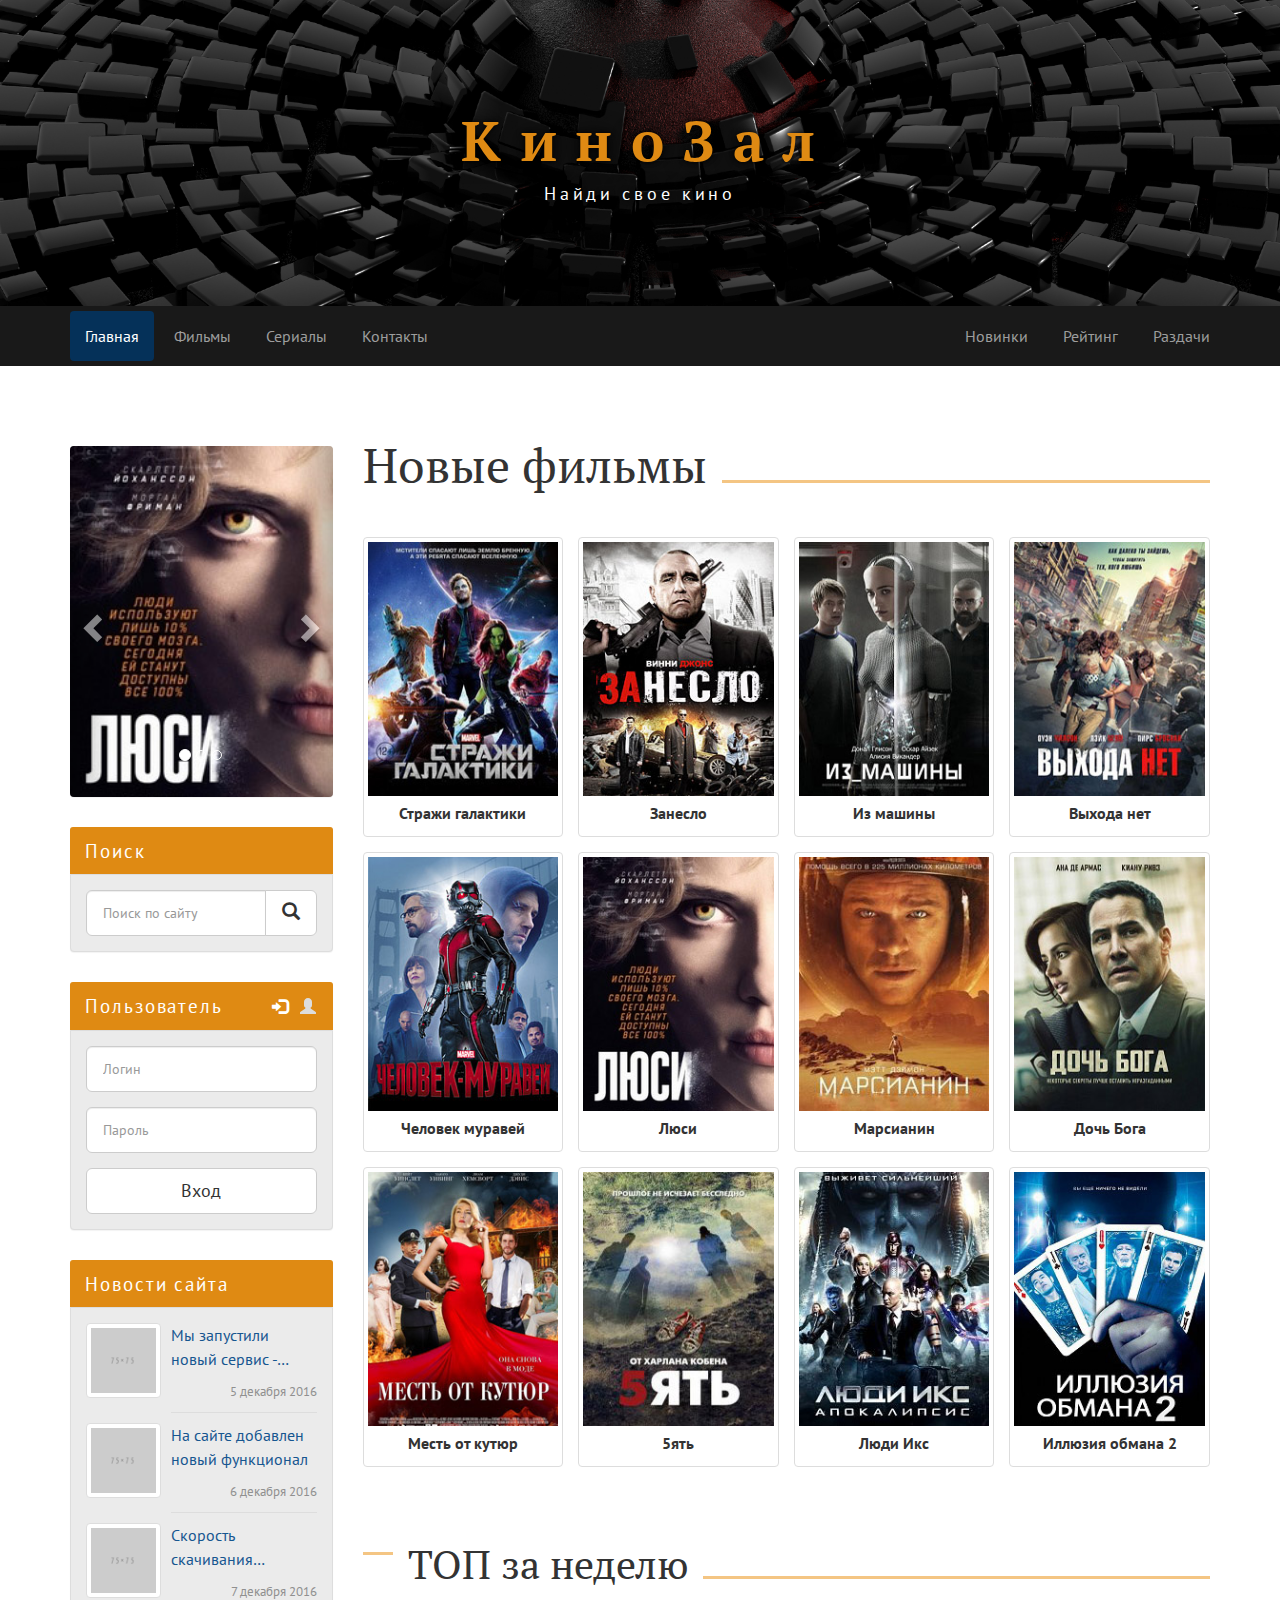
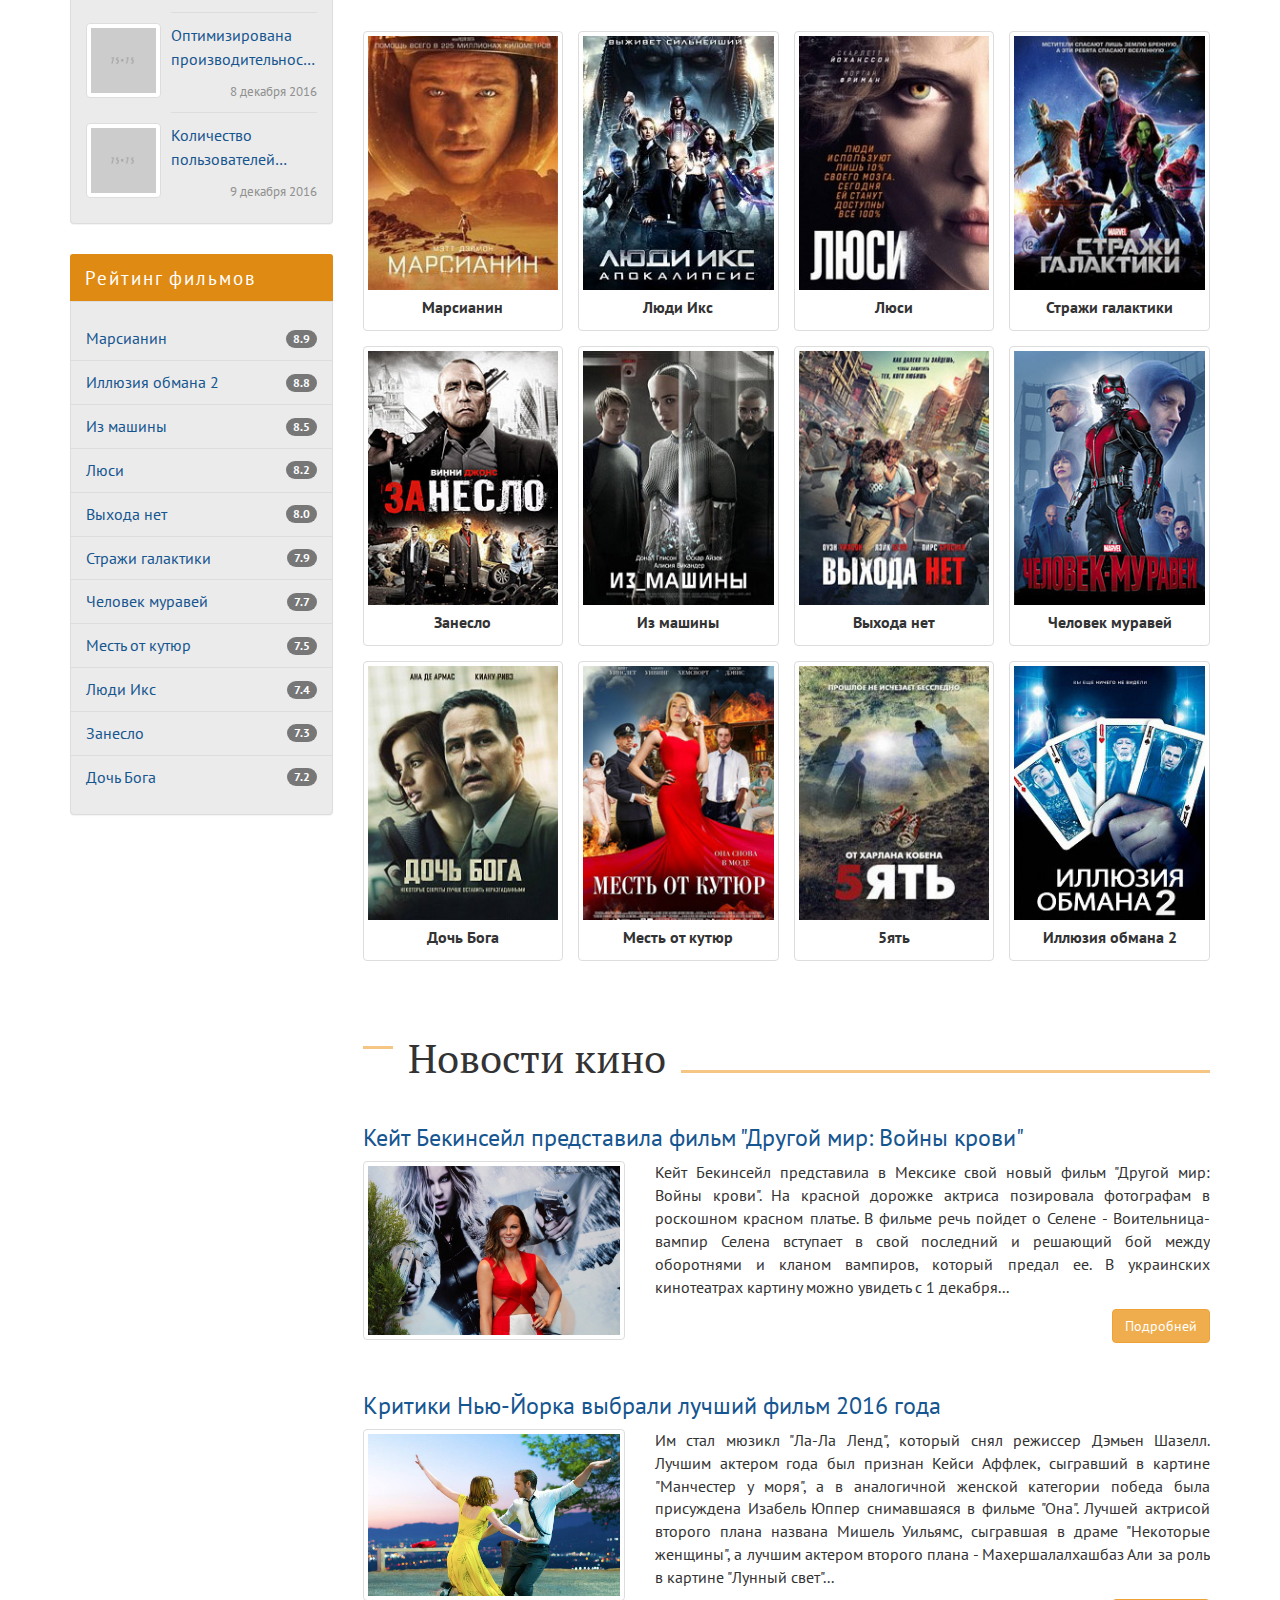
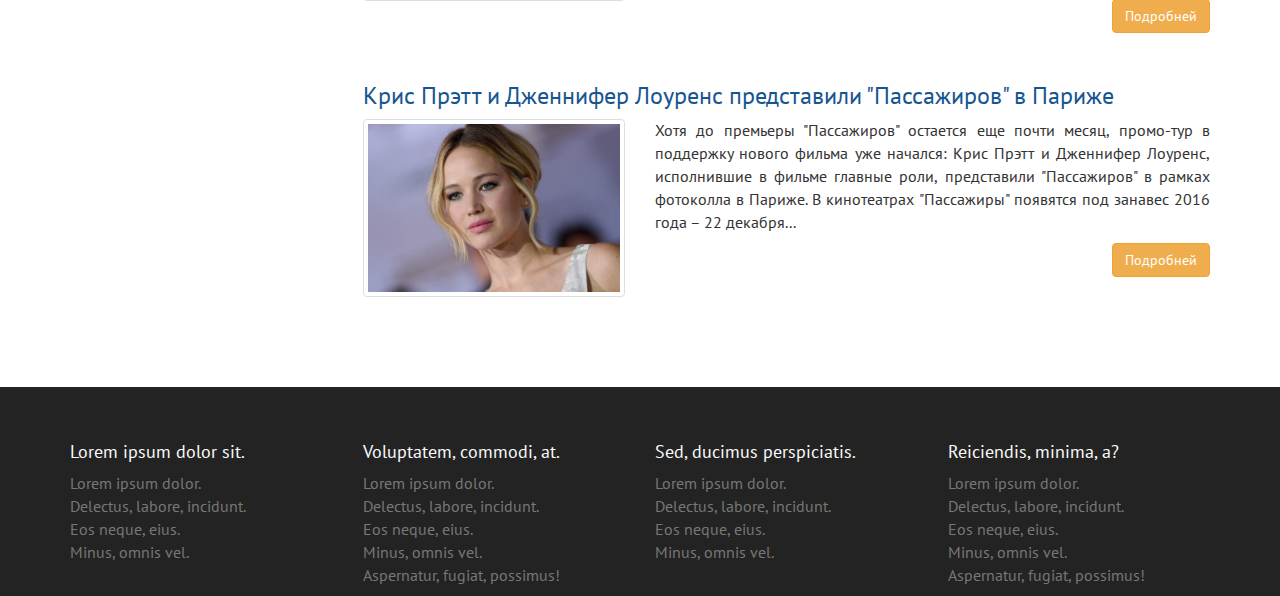
<file: index.html>
<!DOCTYPE html>

<html lang="ru">

<head>
  <meta charset="UTF-8">
  <meta name="viewport"
        content="width=device-width, initial-scale=1.0, minimum-scale=1.0">
  <meta http-equiv="X-UA-Compatible" content="ie=edge">
  <title>КиноЗал</title>
  <link href="libs/bootstrap/dist/css/bootstrap.min.css" rel="stylesheet">
  <link href="https://fonts.googleapis.com/css2?family=PT+Sans:wght@400;700&family=PT+Serif:wght@400;700&display=swap" rel="stylesheet">
  <link href="assets/css/style.css" rel="stylesheet">
  <link rel="icon" href="assets/img/favicon.png" type="image/x-icon">
  <!--[if lt IE 9]>
  <script src="https://oss.maxcdn.com/html5shiv/3.7.3/html5shiv.min.js"></script>
  <script src="https://oss.maxcdn.com/respond/1.4.2/respond.min.js"></script>
  <![endif]-->
</head>

<body>

  <header class="header container-fluid">
    <div class="header-logo row">
      <div class="container">
        <strong class="header-logo__title">КиноЗал</strong>
        <span class="header-logo__description">Найди свое кино</span>
      </div>
    </div>

    <div class="header-menu row">
      <nav class="navbar navbar-inverse navbar-static-top">
        <div class="container">
          <div class="navbar-header">
            <button type="button" class="navbar-toggle collapsed" data-toggle="collapse" data-target="#navbar-top"
              aria-expanded="false">
              <span class="icon-bar"></span>
              <span class="icon-bar"></span>
              <span class="icon-bar"></span>
            </button>
          </div>

          <div class="collapse navbar-collapse" id="navbar-top">
            <ul class="nav navbar-nav navbar-left">
              <li class="active"><a href="index.html">Главная</a></li>
              <li><a href="page.html">Фильмы</a></li>
              <li><a href="#">Сериалы</a></li>
              <li><a href="#">Контакты</a></li>
            </ul>

            <ul class="nav navbar-nav navbar-right">
              <li><a href="#">Новинки</a></li>
              <li><a href="#">Рейтинг</a></li>
              <li><a href="#">Раздачи</a></li>
            </ul>
          </div>
        </div>
      </nav>
    </div>
  </header>

  <div class="container">
    <div class="row">

      <main class="main col-lg-9 col-lg-push-3 col-md-8 col-md-push-4">

        <section class="site-search panel panel-info hidden-lg hidden-md">
          <div class="panel-heading">Поиск</div>
          <div class="panel-body">
            <form action="search">
              <div class="input-group input-group-lg">
                <input type="search" class="form-control" placeholder="Поиск по сайту">
                <span class="input-group-btn">
                  <button class="btn btn-default" type="submit">
                    <span class="glyphicon glyphicon-search" aria-hidden="true"></span>
                  </button>
                </span>
              </div>
            </form>
          </div>
        </section>

        <section class="user-login panel panel-info hidden-lg hidden-md">
          <div class="panel-heading">Пользователь</div>
          <div class="panel-body">
            <ul class="user-login__tabs nav nav-tabs" role="tablist">
              <li role="presentation" class="active">
                <a href="#user-login-main" aria-controls="user-login-main" role="tab" data-toggle="tab">
                  <span class="glyphicon glyphicon-log-in" title="Вход"></span>
                </a>
              </li>
              <li role="presentation">
                <a href="#user-registration-main" aria-controls="user-registration-main" role="tab" data-toggle="tab">
                  <span class="glyphicon glyphicon-user" title="Регистрация"></span>
                </a>
              </li>
            </ul>
            <div class="user-login__content tab-content">
              <div role="tabpanel" class="tab-pane fade in active" id="user-login-main">
                <form action="login">
                  <div class="form-group">
                    <input class="form-control input-lg" type="text" placeholder="Логин">
                  </div>
                  <div class="form-group">
                    <input class="form-control input-lg" type="password" placeholder="Пароль">
                  </div>
                  <button class="btn btn-lg btn-default btn-block" type="submit">Вход</button>
                </form>
              </div>
              <div role="tabpanel" class="tab-pane fade" id="user-registration-main">
                <form action="login">
                  <div class="form-group">
                    <input class="form-control input-lg" type="text" placeholder="Логин">
                  </div>
                  <div class="form-group">
                    <input class="form-control input-lg" type="password" placeholder="Пароль">
                  </div>
                  <div class="form-group">
                    <input class="form-control input-lg" type="email" placeholder="Email">
                  </div>
                  <button class="btn btn-lg btn-default btn-block" type="submit">Регистрация</button>
                </form>
              </div>
            </div>
          </div>
        </section>

        <section class="new-films">
          <h1 class="new-films-title">Новые фильмы</h1>
          <div class="new-films-row row">
            <article class="new-films-item col-lg-3 col-sm-4 col-xs-6">
              <div class="new-films-item__thumbnail thumbnail">
                <a href="#">
                  <img src="assets/img/films/1266931.jpg" alt="Стражи галактики" class="new-films-item__image">
                  <div class="new-films-item__caption caption">
                    <h3 class="new-films-item__title">Стражи галактики</h3>
                  </div>
                </a>
              </div>
            </article>
            <article class="new-films-item col-lg-3 col-sm-4 col-xs-6">
              <div class="new-films-item__thumbnail thumbnail">
                <a href="#">
                  <img src="assets/img/films/1289488.jpg" alt="Занесло" class="new-films-item__image">
                  <div class="new-films-item__caption caption">
                    <h3 class="new-films-item__title">Занесло</h3>
                  </div>
                </a>
              </div>
            </article>
            <article class="new-films-item col-lg-3 col-sm-4 col-xs-6">
              <div class="new-films-item__thumbnail thumbnail">
                <a href="#">
                  <img src="assets/img/films/1341151.jpg" alt="Из машины" class="new-films-item__image">
                  <div class="new-films-item__caption caption">
                    <h3 class="new-films-item__title">Из машины</h3>
                  </div>
                </a>
              </div>
            </article>
            <article class="new-films-item col-lg-3 col-sm-4 col-xs-6">
              <div class="new-films-item__thumbnail thumbnail">
                <a href="#">
                  <img src="assets/img/films/1381061.jpg" alt="Выхода нет" class="new-films-item__image">
                  <div class="new-films-item__caption caption">
                    <h3 class="new-films-item__title">Выхода нет</h3>
                  </div>
                </a>
              </div>
            </article>
            <article class="new-films-item col-lg-3 col-sm-4 col-xs-6">
              <div class="new-films-item__thumbnail thumbnail">
                <a href="#">
                  <img src="assets/img/films/1393263.jpg" alt="Человек муравей" class="new-films-item__image">
                  <div class="new-films-item__caption caption">
                    <h3 class="new-films-item__title">Человек муравей</h3>
                  </div>
                </a>
              </div>
            </article>
            <article class="new-films-item col-lg-3 col-sm-4 col-xs-6">
              <div class="new-films-item__thumbnail thumbnail">
                <a href="#">
                  <img src="assets/img/films/1263242.jpg" alt="Люси" class="new-films-item__image">
                  <div class="new-films-item__caption caption">
                    <h3 class="new-films-item__title">Люси</h3>
                  </div>
                </a>
              </div>
            </article>
            <article class="new-films-item col-lg-3 col-sm-4 col-xs-6">
              <div class="new-films-item__thumbnail thumbnail">
                <a href="#">
                  <img src="assets/img/films/1401663.jpg" alt="Марсианин" class="new-films-item__image">
                  <div class="new-films-item__caption caption">
                    <h3 class="new-films-item__title">Марсианин</h3>
                  </div>
                </a>
              </div>
            </article>
            <article class="new-films-item col-lg-3 col-sm-4 col-xs-6">
              <div class="new-films-item__thumbnail thumbnail">
                <a href="#">
                  <img src="assets/img/films/1415999.jpg" alt="Дочь Бога" class="new-films-item__image">
                  <div class="new-films-item__caption caption">
                    <h3 class="new-films-item__title">Дочь Бога</h3>
                  </div>
                </a>
              </div>
            </article>
            <article class="new-films-item col-lg-3 col-sm-4 col-xs-6">
              <div class="new-films-item__thumbnail thumbnail">
                <a href="#">
                  <img src="assets/img/films/1423264.jpg" alt="Месть от кутюр" class="new-films-item__image">
                  <div class="new-films-item__caption caption">
                    <h3 class="new-films-item__title">Месть от кутюр</h3>
                  </div>
                </a>
              </div>
            </article>
            <article class="new-films-item col-lg-3 col-sm-4 col-xs-6">
              <div class="new-films-item__thumbnail thumbnail">
                <a href="#">
                  <img src="assets/img/films/1441076.jpg" alt="5ять" class="new-films-item__image">
                  <div class="new-films-item__caption caption">
                    <h3 class="new-films-item__title">5ять</h3>
                  </div>
                </a>
              </div>
            </article>
            <article class="new-films-item col-lg-3 col-sm-4 col-xs-6">
              <div class="new-films-item__thumbnail thumbnail">
                <a href="#">
                  <img src="assets/img/films/1453229.jpg" alt="Люди Икс" class="new-films-item__image">
                  <div class="new-films-item__caption caption">
                    <h3 class="new-films-item__title">Люди Икс</h3>
                  </div>
                </a>
              </div>
            </article>
            <article class="new-films-item col-lg-3 col-sm-4 col-xs-6">
              <div class="new-films-item__thumbnail thumbnail">
                <a href="#">
                  <img src="assets/img/films/1455536.jpg" alt="Иллюзия обмана 2" class="new-films-item__image">
                  <div class="new-films-item__caption caption">
                    <h3 class="new-films-item__title">Иллюзия обмана 2</h3>
                  </div>
                </a>
              </div>
            </article>
          </div>
        </section>

        <section class="top-week">
          <h2>ТОП за неделю</h2>
          <div class="top-week-row row">
            <article class="top-week-item col-lg-3 col-sm-4 col-xs-6">
              <div class="top-week-item__thumbnail thumbnail">
                <a href="#">
                  <img src="assets/img/films/1401663.jpg" alt="Марсианин" class="top-week-item__image">
                  <div class="top-week-item__caption caption">
                    <h3 class="top-week-item__title">Марсианин</h3>
                  </div>
                </a>
              </div>
            </article>
            <article class="top-week-item col-lg-3 col-sm-4 col-xs-6">
              <div class="top-week-item__thumbnail thumbnail">
                <a href="#">
                  <img src="assets/img/films/1453229.jpg" alt="Люди Икс" class="top-week-item__image">
                  <div class="top-week-item__caption caption">
                    <h3 class="top-week-item__title">Люди Икс</h3>
                  </div>
                </a>
              </div>
            </article>
            <article class="top-week-item col-lg-3 col-sm-4 col-xs-6">
              <div class="top-week-item__thumbnail thumbnail">
                <a href="#">
                  <img src="assets/img/films/1263242.jpg" alt="Люси" class="top-week-item__image">
                  <div class="top-week-item__caption caption">
                    <h3 class="top-week-item__title">Люси</h3>
                  </div>
                </a>
              </div>
            </article>
            <article class="top-week-item col-lg-3 col-sm-4 col-xs-6">
              <div class="top-week-item__thumbnail thumbnail">
                <a href="#">
                  <img src="assets/img/films/1266931.jpg" alt="Стражи галактики" class="top-week-item__image">
                  <div class="top-week-item__caption caption">
                    <h3 class="top-week-item__title">Стражи галактики</h3>
                  </div>
                </a>
              </div>
            </article>
            <article class="top-week-item col-lg-3 col-sm-4 col-xs-6">
              <div class="top-week-item__thumbnail thumbnail">
                <a href="#">
                  <img src="assets/img/films/1289488.jpg" alt="Занесло" class="top-week-item__image">
                  <div class="top-week-item__caption caption">
                    <h3 class="top-week-item__title">Занесло</h3>
                  </div>
                </a>
              </div>
            </article>
            <article class="top-week-item col-lg-3 col-sm-4 col-xs-6">
              <div class="top-week-item__thumbnail thumbnail">
                <a href="#">
                  <img src="assets/img/films/1341151.jpg" alt="Из машины" class="top-week-item__image">
                  <div class="top-week-item__caption caption">
                    <h3 class="top-week-item__title">Из машины</h3>
                  </div>
                </a>
              </div>
            </article>
            <article class="top-week-item col-lg-3 col-sm-4 col-xs-6">
              <div class="top-week-item__thumbnail thumbnail">
                <a href="#">
                  <img src="assets/img/films/1381061.jpg" alt="Выхода нет" class="top-week-item__image">
                  <div class="top-week-item__caption caption">
                    <h3 class="top-week-item__title">Выхода нет</h3>
                  </div>
                </a>
              </div>
            </article>
            <article class="top-week-item col-lg-3 col-sm-4 col-xs-6">
              <div class="top-week-item__thumbnail thumbnail">
                <a href="#">
                  <img src="assets/img/films/1393263.jpg" alt="Человек муравей" class="top-week-item__image">
                  <div class="top-week-item__caption caption">
                    <h3 class="top-week-item__title">Человек муравей</h3>
                  </div>
                </a>
              </div>
            </article>
            <article class="top-week-item col-lg-3 col-sm-4 col-xs-6">
              <div class="top-week-item__thumbnail thumbnail">
                <a href="#">
                  <img src="assets/img/films/1415999.jpg" alt="Дочь Бога" class="top-week-item__image">
                  <div class="top-week-item__caption caption">
                    <h3 class="top-week-item__title">Дочь Бога</h3>
                  </div>
                </a>
              </div>
            </article>
            <article class="top-week-item col-lg-3 col-sm-4 col-xs-6">
              <div class="top-week-item__thumbnail thumbnail">
                <a href="#">
                  <img src="assets/img/films/1423264.jpg" alt="Месть от кутюр" class="top-week-item__image">
                  <div class="top-week-item__caption caption">
                    <h3 class="top-week-item__title">Месть от кутюр</h3>
                  </div>
                </a>
              </div>
            </article>
            <article class="top-week-item col-lg-3 col-sm-4 col-xs-6">
              <div class="top-week-item__thumbnail thumbnail">
                <a href="#">
                  <img src="assets/img/films/1441076.jpg" alt="5ять" class="top-week-item__image">
                  <div class="top-week-item__caption caption">
                    <h3 class="top-week-item__title">5ять</h3>
                  </div>
                </a>
              </div>
            </article>
            <article class="top-week-item col-lg-3 col-sm-4 col-xs-6">
              <div class="top-week-item__thumbnail thumbnail">
                <a href="#">
                  <img src="assets/img/films/1455536.jpg" alt="Иллюзия обмана 2" class="top-week-item__image">
                  <div class="top-week-item__caption caption">
                    <h3 class="top-week-item__title">Иллюзия обмана 2</h3>
                  </div>
                </a>
              </div>
            </article>
          </div>
        </section>

        <section class="film-news">
          <h2>Новости кино</h2>
          <article class="film-news-item">
            <h3><a href="#">Кейт Бекинсейл представила фильм "Другой мир: Войны крови"</a></h3>
            <div class="row">
              <div class="col-sm-4">
                <div class="film-news-item__thumbnail thumbnail">
                  <img class="film-news-item__image" src="assets/img/news/news-1.jpg" alt="image">
                </div>
              </div>
              <div class="col-sm-8">
                <p class="film-news-item__text">Кейт Бекинсейл представила в Мексике свой новый фильм "Другой мир: Войны
                  крови". На красной дорожке актриса позировала фотографам в роскошном красном платье. В фильме речь
                  пойдет о Селене - Воительница-вампир Селена вступает в свой последний и решающий бой между оборотнями
                  и кланом вампиров, который предал ее. В украинских кинотеатрах картину можно увидеть с 1 декабря...
                </p>
                <a href="#" class="film-news-item__button btn btn-warning">Подробней</a>
              </div>
            </div>
          </article>
          <article class="film-news-item">
            <h3><a href="#">Критики Нью-Йорка выбрали лучший фильм 2016 года</a></h3>
            <div class="row">
              <div class="col-sm-4">
                <div class="film-news-item__thumbnail thumbnail">
                  <img class="film-news-item__image" src="assets/img/news/news-2.jpg" alt="image">
                </div>
              </div>
              <div class="col-sm-8">
                <p class="film-news-item__text">Им стал мюзикл "Ла-Ла Ленд", который снял режиссер Дэмьен Шазелл. Лучшим
                  актером года был признан Кейси Аффлек, сыгравший в картине "Манчестер у моря", а в аналогичной женской
                  категории победа была присуждена Изабель Юппер снимавшаяся в фильме "Она". Лучшей актрисой второго
                  плана названа Мишель Уильямс, сыгравшая в драме "Некоторые женщины", а лучшим актером второго плана -
                  Махершалалхашбаз Али за роль в картине "Лунный свет"...</p>
                <a href="#" class="film-news-item__button btn btn-warning">Подробней</a>
              </div>
            </div>
          </article>
          <article class="film-news-item">
            <h3><a href="#">Крис Прэтт и Дженнифер Лоуренс представили "Пассажиров" в Париже</a></h3>
            <div class="row">
              <div class="col-sm-4">
                <div class="film-news-item__thumbnail thumbnail">
                  <img class="film-news-item__image" src="assets/img/news/news-3.jpg" alt="image">
                </div>
              </div>
              <div class="col-sm-8">
                <p class="film-news-item__text">Хотя до премьеры "Пассажиров" остается еще почти месяц, промо-тур в
                  поддержку нового фильма уже начался: Крис Прэтт и Дженнифер Лоуренс, исполнившие в фильме главные
                  роли, представили "Пассажиров" в рамках фотоколла в Париже. В кинотеатрах "Пассажиры" появятся под
                  занавес 2016 года – 22 декабря...</p>
                <a href="#" class="film-news-item__button btn btn-warning">Подробней</a>
              </div>
            </div>
          </article>
        </section>

      </main>

      <aside class="left-sidebar col-lg-3 col-lg-pull-9 col-md-4 col-md-pull-8">

        <div class="vertical-slider panel panel-info hidden-sm hidden-xs">
          <div id="vertical-carousel" class="carousel slide" data-ride="carousel">
            <ol class="carousel-indicators">
              <li data-target="#vertical-carousel" data-slide-to="0" class="active"></li>
              <li data-target="#vertical-carousel" data-slide-to="1"></li>
              <li data-target="#vertical-carousel" data-slide-to="2"></li>
            </ol>

            <div class="carousel-inner" role="listbox">
              <div class="item active">
                <img src="assets/img/films/1263242.jpg" alt="img">
              </div>
              <div class="item">
                <img src="assets/img/films/1289488.jpg" alt="img">
              </div>
              <div class="item">
                <img src="assets/img/films/1401663.jpg" alt="img">
              </div>
            </div>

            <a class="left carousel-control" href="#vertical-carousel" role="button" data-slide="prev">
              <span class="glyphicon glyphicon-chevron-left" aria-hidden="true"></span>
              <span class="sr-only">Previous</span>
            </a>
            <a class="right carousel-control" href="#vertical-carousel" role="button" data-slide="next">
              <span class="glyphicon glyphicon-chevron-right" aria-hidden="true"></span>
              <span class="sr-only">Next</span>
            </a>
          </div>
        </div>

        <div class="site-search panel panel-info hidden-sm hidden-xs">
          <div class="panel-heading">Поиск</div>
          <div class="panel-body">
            <form action="search">
              <div class="input-group input-group-lg">
                <input type="search" class="form-control" placeholder="Поиск по сайту">
                <span class="input-group-btn">
                  <button class="btn btn-default" type="submit">
                    <span class="glyphicon glyphicon-search" aria-hidden="true"></span>
                  </button>
                </span>
              </div>
            </form>
          </div>
        </div>

        <div class="user-login panel panel-info hidden-sm hidden-xs">
          <div class="panel-heading">Пользователь</div>
          <div class="panel-body">
            <ul class="user-login__tabs nav nav-tabs" role="tablist">
              <li role="presentation" class="active">
                <a href="#user-login-sidebar" aria-controls="user-login-sidebar" role="tab" data-toggle="tab">
                  <span class="glyphicon glyphicon-log-in" title="Вход"></span>
                </a>
              </li>
              <li role="presentation">
                <a href="#user-registration-sidebar" aria-controls="user-registration-sidebar" role="tab" data-toggle="tab">
                  <span class="glyphicon glyphicon-user" title="Регистрация"></span>
                </a>
              </li>
            </ul>
            <div class="user-login__content tab-content">
              <div role="tabpanel" class="tab-pane fade in active" id="user-login-sidebar">
                <form action="login">
                  <div class="form-group">
                    <input class="form-control input-lg" type="text" placeholder="Логин">
                  </div>
                  <div class="form-group">
                    <input class="form-control input-lg" type="password" placeholder="Пароль">
                  </div>
                  <button class="btn btn-lg btn-default btn-block" type="submit">Вход</button>
                </form>
              </div>
              <div role="tabpanel" class="tab-pane fade" id="user-registration-sidebar">
                <form action="registration">
                  <div class="form-group">
                    <input class="form-control input-lg" type="text" placeholder="Логин">
                  </div>
                  <div class="form-group">
                    <input class="form-control input-lg" type="password" placeholder="Пароль">
                  </div>
                  <div class="form-group">
                    <input class="form-control input-lg" type="email" placeholder="Email">
                  </div>
                  <button class="btn btn-lg btn-default btn-block" type="submit">Регистрация</button>
                </form>
              </div>
            </div>
          </div>
        </div>

        <div class="site-news panel panel-info">
          <div class="panel-heading">Новости сайта</div>
          <div class="panel-body">
            <div class="site-news-item">
              <div class="site-news-item__image thumbnail"><img src="assets/img/75x75.png" alt=""></div>
              <div class="site-news-item__title"><a href="#">Мы запустили новый сервис - КиноМонстр</a></div>
              <div class="site-news-item__date">5 декабря 2016</div>
            </div>
            <div class="site-news-item">
              <div class="site-news-item__image thumbnail"><img src="assets/img/75x75.png" alt=""></div>
              <div class="site-news-item__title"><a href="#">На сайте добавлен новый функционал</a></div>
              <div class="site-news-item__date">6 декабря 2016</div>
            </div>
            <div class="site-news-item">
              <div class="site-news-item__image thumbnail"><img src="assets/img/75x75.png" alt=""></div>
              <div class="site-news-item__title"><a href="#">Скорость скачивания фильмов увеличена</a></div>
              <div class="site-news-item__date">7 декабря 2016</div>
            </div>
            <div class="site-news-item">
              <div class="site-news-item__image thumbnail"><img src="assets/img/75x75.png" alt=""></div>
              <div class="site-news-item__title"><a href="#">Оптимизирована производительность сервера</a></div>
              <div class="site-news-item__date">8 декабря 2016</div>
            </div>
            <div class="site-news-item">
              <div class="site-news-item__image thumbnail"><img src="assets/img/75x75.png" alt=""></div>
              <div class="site-news-item__title"><a href="#">Количество пользователей перевалила за 10 000</a></div>
              <div class="site-news-item__date">9 декабря 2016</div>
            </div>
          </div>
        </div>

        <div class="top-films panel panel-info">
          <div class="panel-heading">Рейтинг фильмов</div>
          <div class="top-films__body panel-body">
            <div class="top-films__list list-group">
              <a class="top-films__item list-group-item" href="#">Марсианин
                <span class="top-films__badge badge">8.9</span></a>
              <a class="top-films__item list-group-item" href="#">Иллюзия обмана 2
                <span class="top-films__badge badge">8.8</span></a>
              <a class="top-films__item list-group-item" href="#">Из машины
                <span class="top-films__badge badge">8.5</span></a>
              <a class="top-films__item list-group-item" href="#">Люси
                <span class="top-films__badge badge">8.2</span></a>
              <a class="top-films__item list-group-item" href="#">Выхода нет
                <span class="top-films__badge badge">8.0</span></a>
              <a class="top-films__item list-group-item" href="#">Стражи галактики
                <span class="top-films__badge badge">7.9</span></a>
              <a class="top-films__item list-group-item" href="#">Человек муравей
                <span class="top-films__badge badge">7.7</span></a>
              <a class="top-films__item list-group-item" href="#">Месть от кутюр
                <span class="top-films__badge badge">7.5</span></a>
              <a class="top-films__item list-group-item" href="#">Люди Икс
                <span class="top-films__badge badge">7.4</span></a>
              <a class="top-films__item list-group-item" href="#">Занесло
                <span class="top-films__badge badge">7.3</span></a>
              <a class="top-films__item list-group-item" href="#">Дочь Бога
                <span class="top-films__badge badge">7.2</span></a>
            </div>
          </div>
        </div>

      </aside>
    </div>
  </div>

  <footer class="footer">
    <div class="container-fluid">
      <div class="row">
        <div class="container">
          <div class="row">

            <div class="footer-top">

              <div class="footer-first col-md-3 col-xs-6">
                <h4>Lorem ipsum dolor sit.</h4>
                <ul>
                  <li><a href="#">Lorem ipsum dolor.</a></li>
                  <li><a href="#">Delectus, labore, incidunt.</a></li>
                  <li><a href="#">Eos neque, eius.</a></li>
                  <li><a href="#">Minus, omnis vel.</a></li>
                </ul>
              </div>

              <div class="footer-second col-md-3 col-xs-6">
                <h4>Voluptatem, commodi, at.</h4>
                <ul>
                  <li><a href="#">Lorem ipsum dolor.</a></li>
                  <li><a href="#">Delectus, labore, incidunt.</a></li>
                  <li><a href="#">Eos neque, eius.</a></li>
                  <li><a href="#">Minus, omnis vel.</a></li>
                  <li><a href="#">Aspernatur, fugiat, possimus!</a></li>
                </ul>
              </div>

              <div class="footer-third col-md-3 col-xs-6">
                <h4>Sed, ducimus perspiciatis.</h4>
                <ul>
                  <li><a href="#">Lorem ipsum dolor.</a></li>
                  <li><a href="#">Delectus, labore, incidunt.</a></li>
                  <li><a href="#">Eos neque, eius.</a></li>
                  <li><a href="#">Minus, omnis vel.</a></li>
                </ul>
              </div>

              <div class="footer-fourth col-md-3 col-xs-6">
                <h4>Reiciendis, minima, a?</h4>
                <ul>
                  <li><a href="#">Lorem ipsum dolor.</a></li>
                  <li><a href="#">Delectus, labore, incidunt.</a></li>
                  <li><a href="#">Eos neque, eius.</a></li>
                  <li><a href="#">Minus, omnis vel.</a></li>
                  <li><a href="#">Aspernatur, fugiat, possimus!</a></li>
                </ul>
              </div>

            </div>
          </div>

          <div class="row">
            <div class="footer-bottom">


            </div>
          </div>
        </div>
      </div>

    </div>
  </footer>

  <script src="libs/jquery/dist/jquery.min.js"></script>
  <script src="libs/bootstrap/dist/js/bootstrap.min.js"></script>
</body>

</html>
</file>
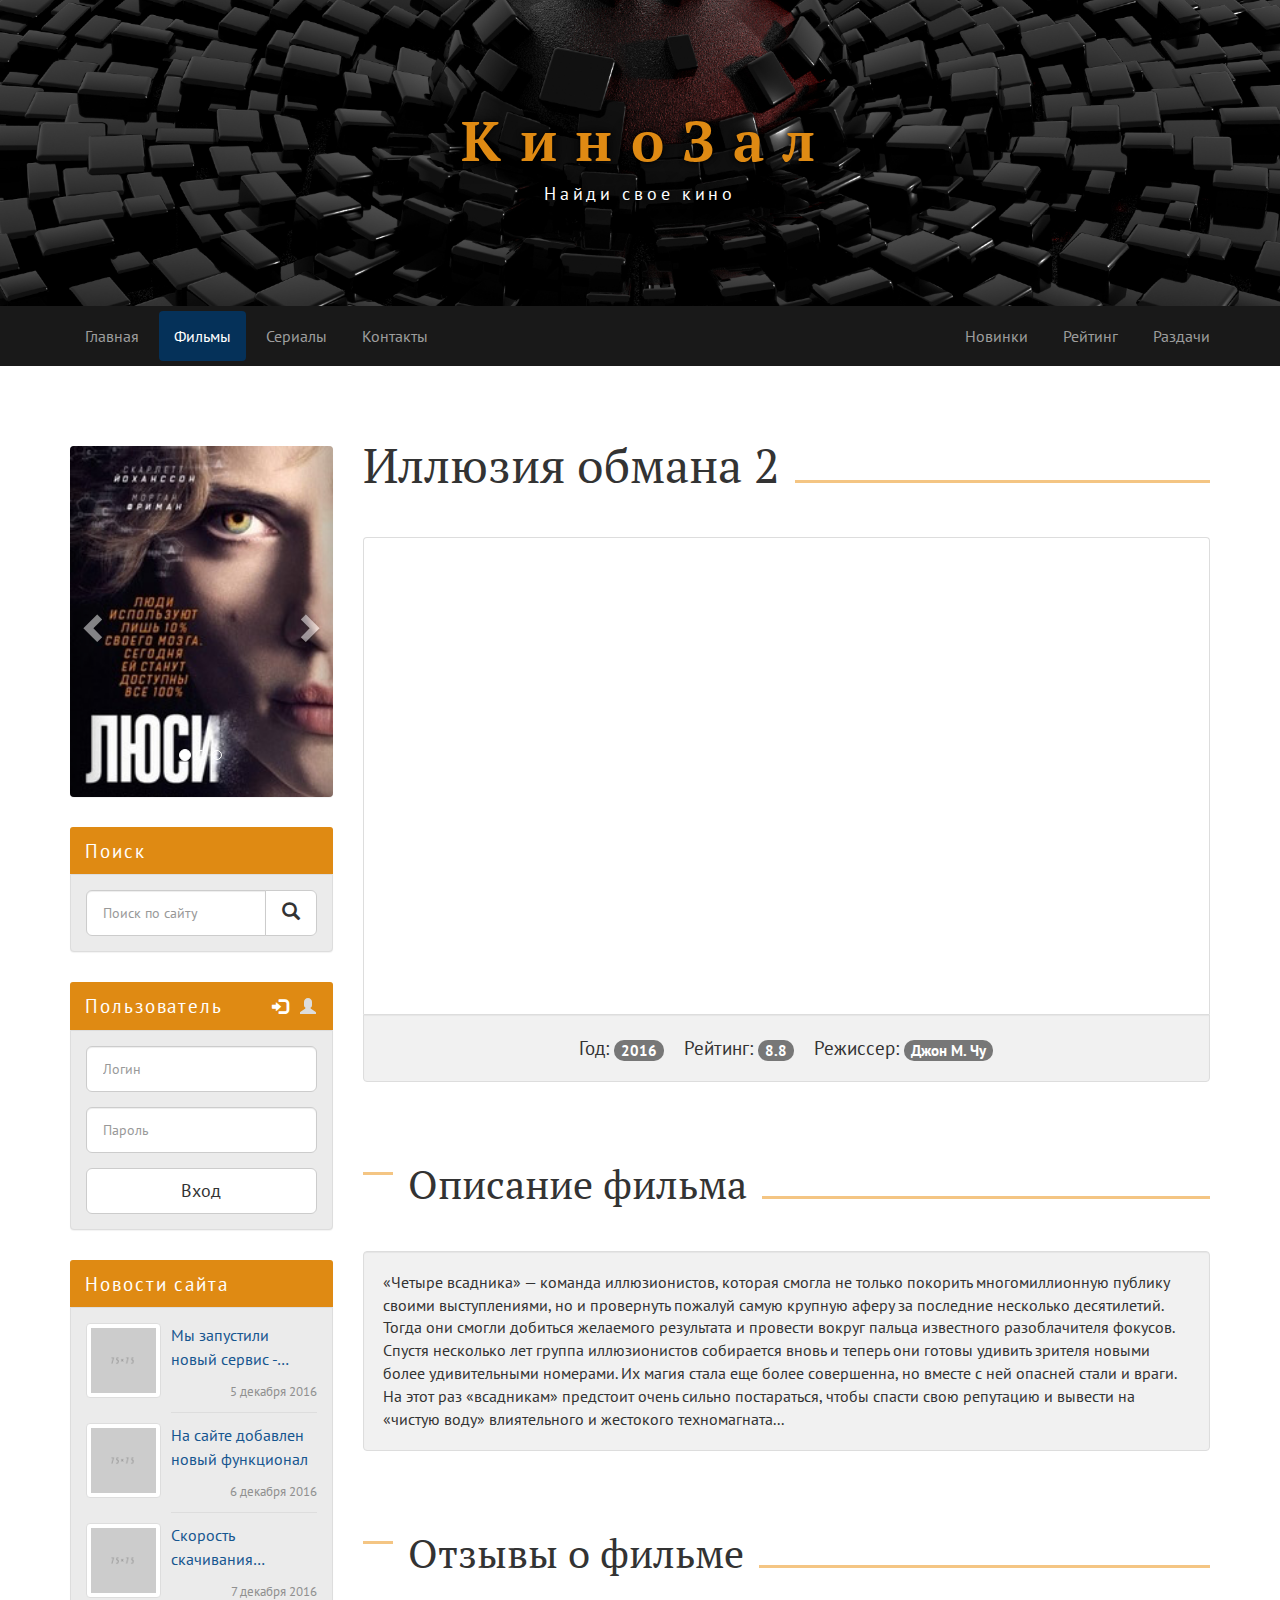
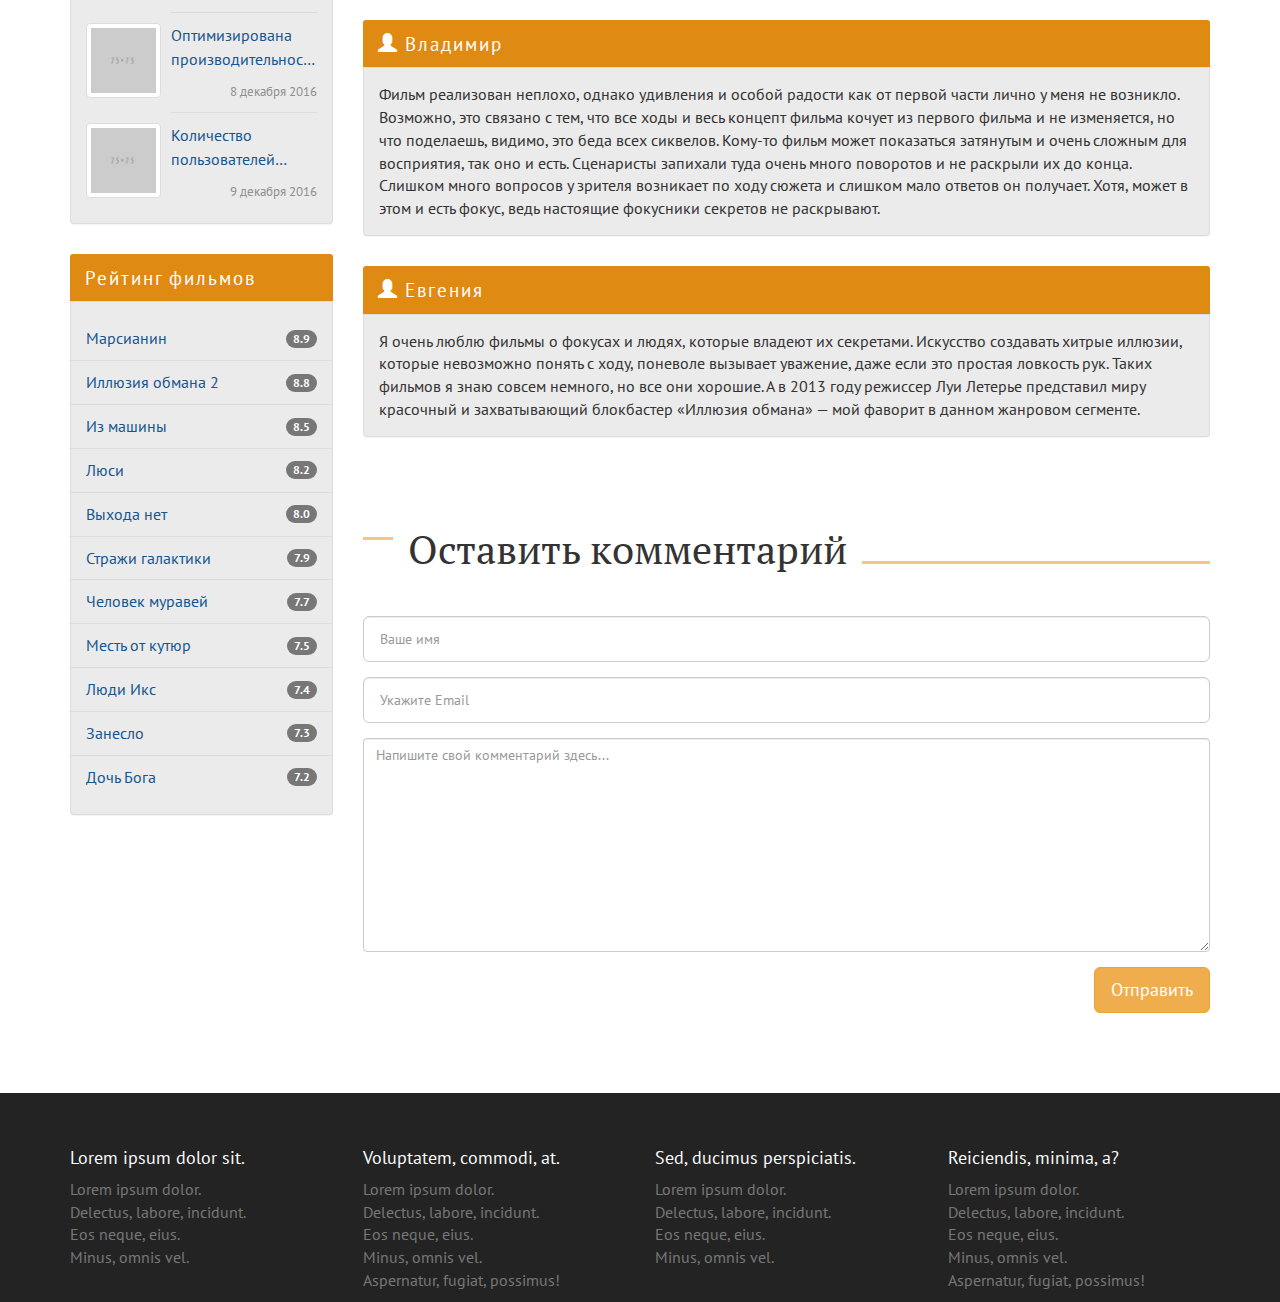
<file: page.html>
<!DOCTYPE html>

<html lang="ru">

<head>
  <meta charset="UTF-8">
  <meta name="viewport"
    content="width=device-width, initial-scale=1.0, minimum-scale=1.0">
  <meta http-equiv="X-UA-Compatible" content="ie=edge">
  <title>КиноЗал</title>
  <link href="libs/bootstrap/dist/css/bootstrap.min.css" rel="stylesheet">
  <link href="https://fonts.googleapis.com/css2?family=PT+Sans:wght@400;700&family=PT+Serif:wght@400;700&display=swap" rel="stylesheet">
  <link href="assets/css/style.css" rel="stylesheet">
  <link rel="icon" href="assets/img/favicon.png" type="image/x-icon">
  <!--[if lt IE 9]>
  <script src="https://oss.maxcdn.com/html5shiv/3.7.3/html5shiv.min.js"></script>
  <script src="https://oss.maxcdn.com/respond/1.4.2/respond.min.js"></script>
  <![endif]-->
</head>

<body>

  <header class="header container-fluid">
    <div class="header-logo row">
      <div class="container">
        <strong class="header-logo__title">КиноЗал</strong>
        <span class="header-logo__description">Найди свое кино</span>
      </div>
    </div>

    <div class="header-menu row">
      <nav class="navbar navbar-inverse navbar-static-top">
        <div class="container">
          <div class="navbar-header">
            <button type="button" class="navbar-toggle collapsed" data-toggle="collapse" data-target="#navbar-top"
              aria-expanded="false">
              <span class="icon-bar"></span>
              <span class="icon-bar"></span>
              <span class="icon-bar"></span>
            </button>
          </div>

          <div class="collapse navbar-collapse" id="navbar-top">
            <ul class="nav navbar-nav navbar-left">
              <li><a href="index.html">Главная</a></li>
              <li class="active"><a href="page.html">Фильмы</a></li>
              <li><a href="#">Сериалы</a></li>
              <li><a href="#">Контакты</a></li>
            </ul>

            <ul class="nav navbar-nav navbar-right">
              <li><a href="#">Новинки</a></li>
              <li><a href="#">Рейтинг</a></li>
              <li><a href="#">Раздачи</a></li>
            </ul>
          </div>
        </div>
      </nav>
    </div>
  </header>

  <div class="container">
    <div class="row">

      <main class="main col-lg-9 col-lg-push-3 col-md-8 col-md-push-4">

        <section class="site-search panel panel-info hidden-lg hidden-md">
          <div class="panel-heading">Поиск</div>
          <div class="panel-body">
            <form action="search">
              <div class="input-group input-group-lg">
                <input type="search" class="form-control" placeholder="Поиск по сайту">
                <span class="input-group-btn">
                  <button class="btn btn-default" type="submit">
                    <span class="glyphicon glyphicon-search" aria-hidden="true"></span>
                  </button>
                </span>
              </div>
            </form>
          </div>
        </section>

        <section class="user-login panel panel-info hidden-lg hidden-md">
          <div class="panel-heading">Пользователь</div>
          <div class="panel-body">
            <ul class="user-login__tabs nav nav-tabs" role="tablist">
              <li role="presentation" class="active">
                <a href="#user-login-main" aria-controls="user-login-main" role="tab" data-toggle="tab">
                  <span class="glyphicon glyphicon-log-in" title="Вход"></span>
                </a>
              </li>
              <li role="presentation">
                <a href="#user-registration-main" aria-controls="user-registration-main" role="tab" data-toggle="tab">
                  <span class="glyphicon glyphicon-user" title="Регистрация"></span>
                </a>
              </li>
            </ul>
            <div class="user-login__content tab-content">
              <div role="tabpanel" class="tab-pane fade in active" id="user-login-main">
                <form action="login">
                  <div class="form-group">
                    <input class="form-control input-lg" type="text" placeholder="Логин">
                  </div>
                  <div class="form-group">
                    <input class="form-control input-lg" type="password" placeholder="Пароль">
                  </div>
                  <button class="btn btn-lg btn-default btn-block" type="submit">Вход</button>
                </form>
              </div>
              <div role="tabpanel" class="tab-pane fade" id="user-registration-main">
                <form action="login">
                  <div class="form-group">
                    <input class="form-control input-lg" type="text" placeholder="Логин">
                  </div>
                  <div class="form-group">
                    <input class="form-control input-lg" type="password" placeholder="Пароль">
                  </div>
                  <div class="form-group">
                    <input class="form-control input-lg" type="email" placeholder="Email">
                  </div>
                  <button class="btn btn-lg btn-default btn-block" type="submit">Регистрация</button>
                </form>
              </div>
            </div>
          </div>
        </section>

        <section class="film-info">
          <h1>Иллюзия обмана 2</h1>
          <div class="embed-responsive embed-responsive-16by9">
            <iframe class="embed-responsive-item" src="https://www.youtube.com/embed/47DzVAIzSQI"
              allowfullscreen></iframe>
          </div>
          <div class="film-info__well well text-center">
            <span class="film-info__wrapper">Год: <span class="film-info__badge badge">2016</span></span>
            <span class="film-info__wrapper">Рейтинг: <span class="film-info__badge badge">8.8</span></span>
            <span class="film-info__wrapper">Режиссер: <span class="film-info__badge badge">Джон М. Чу</span></span>
          </div>
        </section>

        <section class="film-description">
          <h2>Описание фильма</h2>
          <div class="well">
            «Четыре всадника» — команда иллюзионистов, которая смогла не только покорить многомиллионную публику своими
            выступлениями, но и провернуть пожалуй самую крупную аферу за последние несколько десятилетий. Тогда они
            смогли добиться желаемого результата и провести вокруг пальца известного разоблачителя фокусов. Спустя
            несколько лет группа иллюзионистов собирается вновь и теперь они готовы удивить зрителя новыми более
            удивительными номерами. Их магия стала еще более совершенна, но вместе с ней опасней стали и враги. На этот
            раз «всадникам» предстоит очень сильно постараться, чтобы спасти свою репутацию и вывести на «чистую воду»
            влиятельного и жестокого техномагната...
          </div>
        </section>

        <section class="film-comments">
          <h2>Отзывы о фильме</h2>
          <div class="panel panel-info">
            <div class="panel-heading"><span class="glyphicon glyphicon-user"></span> <span>Владимир</span></div>
            <div class="panel-body">
              Фильм реализован неплохо, однако удивления и особой радости как от первой части лично у меня не возникло.
              Возможно, это связано с тем, что все ходы и весь концепт фильма кочует из первого фильма и не изменяется,
              но что поделаешь, видимо, это беда всех сиквелов. Кому-то фильм может показаться затянутым и очень сложным
              для восприятия, так оно и есть. Сценаристы запихали туда очень много поворотов и не раскрыли их до конца.
              Слишком много вопросов у зрителя возникает по ходу сюжета и слишком мало ответов он получает. Хотя, может
              в этом и есть фокус, ведь настоящие фокусники секретов не раскрывают.
            </div>
          </div>
          <div class="panel panel-info">
            <div class="panel-heading"><span class="glyphicon glyphicon-user"></span> <span>Евгения</span></div>
            <div class="panel-body">
              Я очень люблю фильмы о фокусах и людях, которые владеют их секретами. Искусство создавать хитрые иллюзии,
              которые невозможно понять с ходу, поневоле вызывает уважение, даже если это простая ловкость рук. Таких
              фильмов я знаю совсем немного, но все они хорошие. А в 2013 году режиссер Луи Летерье представил миру
              красочный и захватывающий блокбастер «Иллюзия обмана» — мой фаворит в данном жанровом сегменте.
            </div>
          </div>
        </section>

        <section class="film-comment-form">
          <h2>Оставить комментарий</h2>
          <form>
            <div class="form-group">
              <input type="text" class="form-control input-lg" placeholder="Ваше имя">
            </div>
            <div class="form-group">
              <input type="email" class="form-control input-lg" placeholder="Укажите Email">
            </div>
            <div class="form-group">
              <textarea class="form-control" placeholder="Напишите свой комментарий здесь..." rows="10"></textarea>
            </div>
            <button type="submit" class="film-comment-form__button btn btn-lg btn-warning">Отправить</button>
          </form>
        </section>

      </main>

      <aside class="left-sidebar col-lg-3 col-lg-pull-9 col-md-4 col-md-pull-8">

        <div class="vertical-slider panel panel-info hidden-sm hidden-xs">
          <div id="vertical-carousel" class="carousel slide" data-ride="carousel">
            <ol class="carousel-indicators">
              <li data-target="#vertical-carousel" data-slide-to="0" class="active"></li>
              <li data-target="#vertical-carousel" data-slide-to="1"></li>
              <li data-target="#vertical-carousel" data-slide-to="2"></li>
            </ol>

            <div class="carousel-inner" role="listbox">
              <div class="item active">
                <img src="assets/img/films/1263242.jpg" alt="img">
              </div>
              <div class="item">
                <img src="assets/img/films/1289488.jpg" alt="img">
              </div>
              <div class="item">
                <img src="assets/img/films/1401663.jpg" alt="img">
              </div>
            </div>

            <a class="left carousel-control" href="#vertical-carousel" role="button" data-slide="prev">
              <span class="glyphicon glyphicon-chevron-left" aria-hidden="true"></span>
              <span class="sr-only">Previous</span>
            </a>
            <a class="right carousel-control" href="#vertical-carousel" role="button" data-slide="next">
              <span class="glyphicon glyphicon-chevron-right" aria-hidden="true"></span>
              <span class="sr-only">Next</span>
            </a>
          </div>
        </div>

        <div class="site-search panel panel-info hidden-sm hidden-xs">
          <div class="panel-heading">Поиск</div>
          <div class="panel-body">
            <form action="search">
              <div class="input-group input-group-lg">
                <input type="search" class="form-control" placeholder="Поиск по сайту">
                <span class="input-group-btn">
                  <button class="btn btn-default" type="submit">
                    <span class="glyphicon glyphicon-search" aria-hidden="true"></span>
                  </button>
                </span>
              </div>
            </form>
          </div>
        </div>

        <div class="user-login panel panel-info hidden-sm hidden-xs">
          <div class="panel-heading">Пользователь</div>
          <div class="panel-body">
            <ul class="user-login__tabs nav nav-tabs" role="tablist">
              <li role="presentation" class="active">
                <a href="#user-login-sidebar" aria-controls="user-login-sidebar" role="tab" data-toggle="tab">
                  <span class="glyphicon glyphicon-log-in" title="Вход"></span>
                </a>
              </li>
              <li role="presentation">
                <a href="#user-registration-sidebar" aria-controls="user-registration-sidebar" role="tab" data-toggle="tab">
                  <span class="glyphicon glyphicon-user" title="Регистрация"></span>
                </a>
              </li>
            </ul>
            <div class="user-login__content tab-content">
              <div role="tabpanel" class="tab-pane fade in active" id="user-login-sidebar">
                <form action="login">
                  <div class="form-group">
                    <input class="form-control input-lg" type="text" placeholder="Логин">
                  </div>
                  <div class="form-group">
                    <input class="form-control input-lg" type="password" placeholder="Пароль">
                  </div>
                  <button class="btn btn-lg btn-default btn-block" type="submit">Вход</button>
                </form>
              </div>
              <div role="tabpanel" class="tab-pane fade" id="user-registration-sidebar">
                <form action="login">
                  <div class="form-group">
                    <input class="form-control input-lg" type="text" placeholder="Логин">
                  </div>
                  <div class="form-group">
                    <input class="form-control input-lg" type="password" placeholder="Пароль">
                  </div>
                  <div class="form-group">
                    <input class="form-control input-lg" type="email" placeholder="Email">
                  </div>
                  <button class="btn btn-lg btn-default btn-block" type="submit">Регистрация</button>
                </form>
              </div>
            </div>
          </div>
        </div>

        <div class="site-news panel panel-info">
          <div class="panel-heading">Новости сайта</div>
          <div class="panel-body">
            <div class="site-news-item">
              <div class="site-news-item__image thumbnail"><img src="assets/img/75x75.png" alt=""></div>
              <div class="site-news-item__title"><a href="#">Мы запустили новый сервис - КиноМонстр</a></div>
              <div class="site-news-item__date">5 декабря 2016</div>
            </div>
            <div class="site-news-item">
              <div class="site-news-item__image thumbnail"><img src="assets/img/75x75.png" alt=""></div>
              <div class="site-news-item__title"><a href="#">На сайте добавлен новый функционал</a></div>
              <div class="site-news-item__date">6 декабря 2016</div>
            </div>
            <div class="site-news-item">
              <div class="site-news-item__image thumbnail"><img src="assets/img/75x75.png" alt=""></div>
              <div class="site-news-item__title"><a href="#">Скорость скачивания фильмов увеличена</a></div>
              <div class="site-news-item__date">7 декабря 2016</div>
            </div>
            <div class="site-news-item">
              <div class="site-news-item__image thumbnail"><img src="assets/img/75x75.png" alt=""></div>
              <div class="site-news-item__title"><a href="#">Оптимизирована производительность сервера</a></div>
              <div class="site-news-item__date">8 декабря 2016</div>
            </div>
            <div class="site-news-item">
              <div class="site-news-item__image thumbnail"><img src="assets/img/75x75.png" alt=""></div>
              <div class="site-news-item__title"><a href="#">Количество пользователей перевалила за 10 000</a></div>
              <div class="site-news-item__date">9 декабря 2016</div>
            </div>
          </div>
        </div>

        <div class="top-films panel panel-info">
          <div class="panel-heading">Рейтинг фильмов</div>
          <div class="top-films__body panel-body">
            <div class="top-films__list list-group">
              <a class="top-films__item list-group-item" href="#">Марсианин
                <span class="top-films__badge badge">8.9</span></a>
              <a class="top-films__item list-group-item" href="#">Иллюзия обмана 2
                <span class="top-films__badge badge">8.8</span></a>
              <a class="top-films__item list-group-item" href="#">Из машины
                <span class="top-films__badge badge">8.5</span></a>
              <a class="top-films__item list-group-item" href="#">Люси
                <span class="top-films__badge badge">8.2</span></a>
              <a class="top-films__item list-group-item" href="#">Выхода нет
                <span class="top-films__badge badge">8.0</span></a>
              <a class="top-films__item list-group-item" href="#">Стражи галактики
                <span class="top-films__badge badge">7.9</span></a>
              <a class="top-films__item list-group-item" href="#">Человек муравей
                <span class="top-films__badge badge">7.7</span></a>
              <a class="top-films__item list-group-item" href="#">Месть от кутюр
                <span class="top-films__badge badge">7.5</span></a>
              <a class="top-films__item list-group-item" href="#">Люди Икс
                <span class="top-films__badge badge">7.4</span></a>
              <a class="top-films__item list-group-item" href="#">Занесло
                <span class="top-films__badge badge">7.3</span></a>
              <a class="top-films__item list-group-item" href="#">Дочь Бога
                <span class="top-films__badge badge">7.2</span></a>
            </div>
          </div>
        </div>

      </aside>
    </div>
  </div>

  <footer class="footer">
    <div class="container-fluid">
      <div class="row">
        <div class="container">
          <div class="row">

            <div class="footer-top">

              <div class="footer-first col-md-3 col-xs-6">
                <h4>Lorem ipsum dolor sit.</h4>
                <ul>
                  <li><a href="#">Lorem ipsum dolor.</a></li>
                  <li><a href="#">Delectus, labore, incidunt.</a></li>
                  <li><a href="#">Eos neque, eius.</a></li>
                  <li><a href="#">Minus, omnis vel.</a></li>
                </ul>
              </div>

              <div class="footer-second col-md-3 col-xs-6">
                <h4>Voluptatem, commodi, at.</h4>
                <ul>
                  <li><a href="#">Lorem ipsum dolor.</a></li>
                  <li><a href="#">Delectus, labore, incidunt.</a></li>
                  <li><a href="#">Eos neque, eius.</a></li>
                  <li><a href="#">Minus, omnis vel.</a></li>
                  <li><a href="#">Aspernatur, fugiat, possimus!</a></li>
                </ul>
              </div>

              <div class="footer-third col-md-3 col-xs-6">
                <h4>Sed, ducimus perspiciatis.</h4>
                <ul>
                  <li><a href="#">Lorem ipsum dolor.</a></li>
                  <li><a href="#">Delectus, labore, incidunt.</a></li>
                  <li><a href="#">Eos neque, eius.</a></li>
                  <li><a href="#">Minus, omnis vel.</a></li>
                </ul>
              </div>

              <div class="footer-fourth col-md-3 col-xs-6">
                <h4>Reiciendis, minima, a?</h4>
                <ul>
                  <li><a href="#">Lorem ipsum dolor.</a></li>
                  <li><a href="#">Delectus, labore, incidunt.</a></li>
                  <li><a href="#">Eos neque, eius.</a></li>
                  <li><a href="#">Minus, omnis vel.</a></li>
                  <li><a href="#">Aspernatur, fugiat, possimus!</a></li>
                </ul>
              </div>

            </div>
          </div>

          <div class="row">
            <div class="footer-bottom">


            </div>
          </div>
        </div>
      </div>

    </div>
  </footer>

  <script src="libs/jquery/dist/jquery.min.js"></script>
  <script src="libs/bootstrap/dist/js/bootstrap.min.js"></script>
</body>

</html>
</file>
<file: assets/css/style.css>
.header-logo__title, .header-logo__description {
  text-shadow: 0 0 5px black, 0 0 20px black;
}

.header, .main, .left-sidebar {
  margin-bottom: 80.0px;
}

.navbar-inverse {
  margin-bottom: 0;
  border: transparent;
  background-color: #191919;
}

.navbar-inverse .navbar-nav > .active > a {
  background-color: #053159;
}

.navbar-inverse .navbar-nav > .active > a:focus, .navbar-inverse .navbar-nav > .active > a:hover {
  background-color: #517ba2;
}

.navbar-inverse .navbar-nav > li > a {
  -webkit-transition: background-color 0.5s;
  -o-transition: background-color 0.5s;
  transition: background-color 0.5s;
}

.navbar-inverse .navbar-nav > li > a:focus, .navbar-inverse .navbar-nav > li > a:hover {
  background-color: #165690;
}

.navbar-header {
  text-align: center;
}

.navbar-toggle {
  float: none;
  margin-right: 0;
}

.panel {
  margin-bottom: 30px;
  border: none;
  background-color: #ebebeb;
}

.panel-info > .panel-heading {
  letter-spacing: 0.1em;
  color: #ffffff;
  border: none;
  background-color: #df8a13;
  font-size: 1.2rem;
}

.panel-body {
  border: 1px solid #dddddd;
  border-radius: 0 0 4px 4px;
}

.input-lg,
.input-group-lg > .form-control {
  font-size: 0.875rem;
}

.thumbnail {
  -webkit-transition: background-color 0.5s;
  -o-transition: background-color 0.5s;
  transition: background-color 0.5s;
}

html {
  overflow-y: scroll;
  font-size: 16px;
}

body {
  font-family: "PT Sans", sans-serif;
  font-size: 1rem;
}

a {
  color: #165690;
}

a:hover, a:focus {
  text-decoration: none;
  color: #df8a13;
}

h1 {
  font-family: "PT Serif", serif;
}

h2 {
  font-family: "PT Serif", serif;
}

.header-logo {
  padding: 100px 0;
  text-align: center;
  background-color: #232323;
  background-image: url(../img/header-bg.jpg);
  background-position: 50% 50%;
  background-size: cover;
}

.header-logo__title {
  display: block;
  margin-right: -15px;
  letter-spacing: 0.33em;
  color: #df8a13;
  font-family: "PT Serif", serif;
  font-size: 3.5rem;
}

.header-logo__description {
  display: block;
  letter-spacing: 0.2em;
  color: #ffffff;
  font-size: 1.15rem;
}

.main .site-search {
  margin-bottom: 45px;
}

.main .user-login {
  margin-bottom: 60px;
}

.new-films-row {
  margin-left: -7.5px;
  margin-right: -7.5px;
  margin-bottom: -15px;
}

.new-films-item {
  padding-right: 7.5px;
  padding-left: 7.5px;
  margin-bottom: 15px;
}

.new-films-item__thumbnail {
  margin-bottom: 0;
}

.left-sidebar .panel:last-of-type {
  margin-bottom: 0;
}

.vertical-slider {
  overflow: hidden;
  border-radius: 4px;
}

.vertical-slider img {
  width: 100%;
}

.user-login {
  position: relative;
}

.user-login__tabs {
  position: absolute;
  top: 0;
  right: 10px;
  border: none;
}

.user-login__tabs a {
  padding: 14px 5px 11px !important;
  color: #dddddd;
  border: none !important;
  background-color: transparent !important;
}

.user-login__tabs .active a {
  color: #ffffff !important;
}

.site-news-item {
  clear: both;
  position: relative;
}

.site-news-item:not(:last-child) {
  min-height: 85px;
  margin-bottom: 15px;
}

.site-news-item:not(:last-child)::after {
  position: absolute;
  content: "";
  right: 0;
  bottom: -5px;
  width: calc(100% - 85px);
  height: 1px;
  background-color: #dddddd;
}

.site-news-item:hover a {
  color: #df8a13;
}

.site-news-item:hover .thumbnail {
  background-color: #df8a13;
  border-color: #df8a13;
}

.site-news-item__image {
  float: left;
  width: 75px;
  margin: 0 10px 10px 0;
}

.site-news-item__title {
  margin-bottom: 10px;
}

.site-news-item__title a {
  -webkit-transition: color 0.25s;
  -o-transition: color 0.25s;
  transition: color 0.25s;
  display: -webkit-box;
  overflow: hidden;
  -webkit-box-orient: vertical;
  height: 50px;
  font-size: 1rem;
  line-height: 1.5rem;
  -webkit-line-clamp: 2;
}

.site-news-item__date {
  text-align: right;
  font-size: 0.8rem;
  color: #909090;
}

.top-films__body {
  padding-left: 0;
  padding-right: 0;
}

.top-films__list {
  margin-bottom: 0;
}

.top-films__item {
  margin-left: -1px;
  margin-right: -1px;
  background-color: transparent;
  color: #165690 !important;
  padding-right: 55px;
}

.top-films__item:first-child {
  border-top: none;
  border-radius: 0;
}

.top-films__item:last-child {
  border-bottom: none;
  border-radius: 0;
}

.top-films__item:hover, .top-films__item:focus {
  background-color: #df8a13 !important;
  border-color: #df8a13;
  color: #ffffff !important;
}

.top-films__item:hover .badge, .top-films__item:focus .badge {
  background-color: #232323;
}

.top-films__badge {
  position: absolute;
  top: 50%;
  right: 15px;
  -webkit-transform: translateY(-50%);
      -ms-transform: translateY(-50%);
          transform: translateY(-50%);
}

.footer {
  padding-top: 45px;
  color: #fbfbfb;
  background-color: #232323;
}

.footer ul {
  padding: 0;
  list-style: none;
}

.footer a {
  color: #777777;
}

.footer a:hover {
  color: white;
}

.footer-fifth {
  margin: 20px 0;
  text-align: center;
}

.footer-fifth a {
  color: #fbfbfb;
}

.header-logo__title,
.header-logo__description {
  text-shadow: 0 0 5px black, 0 0 20px black;
}

.header,
.main,
.left-sidebar {
  margin-bottom: 80px;
}

.navbar-inverse {
  margin-bottom: 0;
  border-color: transparent;
  background-color: #191919;
}

.navbar-inverse .navbar-nav > .active > a {
  background-color: #053159;
}

.navbar-inverse .navbar-nav > .active > a:hover,
.navbar-inverse .navbar-nav > .active > a:focus {
  background-color: #517ba2;
}

.navbar-inverse .navbar-nav > li > a {
  -webkit-transition: background-color 0.5s;
  -o-transition: background-color 0.5s;
  transition: background-color 0.5s;
}

.navbar-inverse .navbar-nav > li > a:hover,
.navbar-inverse .navbar-nav > li > a:focus {
  background-color: #165690;
}

.navbar-header {
  text-align: center;
}

.navbar-toggle {
  float: none;
  margin-right: 0;
}

.panel {
  margin-bottom: 30px;
  border: none;
  background-color: #ebebeb;
}

.panel-info .panel-heading {
  letter-spacing: 0.1em;
  color: #ffffff;
  border: none;
  background-color: #df8a13;
  font-size: 1.2rem;
}

.panel-body {
  border: 1px solid #dddddd;
  border-radius: 0 0 4px 4px;
}

.input-lg,
.input-group-lg > .form-control {
  font-size: 0.875rem;
}

.well {
  border-color: #dddddd;
  background-color: #f1f1f1;
}

.embed-responsive {
  border: 1px solid #dddddd;
  border-bottom: none;
  border-radius: 4px 4px 0 0;
}

.thumbnail {
  -webkit-transition: background-color 0.25s;
  -o-transition: background-color 0.25s;
  transition: background-color 0.25s;
}

html {
  font-size: 16px;
}

body {
  font-family: "PT Sans", sans-serif;
  font-size: 1rem;
}

a {
  color: #165690;
}

a:hover, a:focus {
  text-decoration: none;
  color: #df8a13;
}

h1 {
  font-family: "PT Serif", serif;
}

h1::after {
  position: absolute;
  width: 100%;
  margin: 0.85em 0 0 15px;
  content: "";
  border-bottom: 3px solid rgba(240, 173, 79, 0.7);
}

h2 {
  font-family: "PT Serif", serif;
}

h2::before {
  position: absolute;
  left: 0;
  width: 30px;
  margin: 0.25em 0 0 0;
  content: "";
  border-bottom: 3px solid rgba(240, 173, 79, 0.7);
}

h2::after {
  position: absolute;
  width: 100%;
  margin: 0.85em 0 0 15px;
  content: "";
  border-bottom: 3px solid rgba(240, 173, 79, 0.7);
}

section {
  position: relative;
  overflow: hidden;
}

.header-logo {
  padding: 100px 0;
  text-align: center;
  background-color: #232323;
  background-image: url(../img/header-bg.jpg);
  background-position: 50% 50%;
  background-size: cover;
}

.header-logo__title {
  display: block;
  color: #df8a13;
  font-family: "PT Serif", serif;
}

.header-logo__description {
  display: block;
  letter-spacing: 0.2em;
  color: #ffffff;
  font-size: 1.15rem;
}

.main .site-search {
  margin-bottom: 45px;
}

.main .user-login {
  margin-bottom: 60px;
}

.new-films-row,
.top-week-row {
  margin-right: -7.5px;
  margin-bottom: -15px;
  margin-left: -7.5px;
}

.new-films-item,
.top-week-item {
  margin-bottom: 15px;
  padding-right: 7.5px;
  padding-left: 7.5px;
}

.new-films-item__thumbnail,
.top-week-item__thumbnail {
  margin-bottom: 0;
  -webkit-transition: background-color 0.25s;
  -o-transition: background-color 0.25s;
  transition: background-color 0.25s;
}

.new-films-item__image,
.top-week-item__image {
  width: 100%;
}

.new-films-item__title,
.top-week-item__title {
  display: block;
  overflow: hidden;
  margin: 0;
  white-space: nowrap;
  text-overflow: ellipsis;
  font-size: 1rem;
  font-weight: bold;
  -o-text-overflow: ellipsis;
}

.new-films-item__caption,
.top-week-item__caption {
  text-align: center;
}

.new-films-item:hover .thumbnail,
.top-week-item:hover .thumbnail {
  border-color: #df8a13;
  background-color: #df8a13;
}

.new-films-item:hover h3,
.top-week-item:hover h3 {
  color: #ffffff;
}

.film-news-item .thumbnail {
  margin-bottom: 0;
  -webkit-transition: background-color 0.25s;
  -o-transition: background-color 0.25s;
  transition: background-color 0.25s;
}

.film-news-item__image {
  width: 100%;
}

.film-news-item__text {
  text-align: justify;
}

.film-news-item__button {
  float: right;
  margin-bottom: 30px;
  -webkit-transition: background-color 0.25s;
  -o-transition: background-color 0.25s;
  transition: background-color 0.25s;
}

.film-news-item:hover .thumbnail {
  background-color: #f0ad4f;
}

.film-news-item:hover h3 > a {
  color: #df8a13;
}

.film-news-item:hover .btn-warning {
  background-color: #df8a13;
}

.film-news-item h3 > a {
  -webkit-transition: color 0.25s;
  -o-transition: color 0.25s;
  transition: color 0.25s;
}

.film-info {
  font-size: 1.2em;
}

.film-info__wrapper {
  white-space: nowrap;
}

.film-info__wrapper:not(:last-of-type) {
  margin-right: 15px;
}

.film-info__badge {
  font-size: 0.8em;
}

.film-info__well {
  border-top-left-radius: 0;
  border-top-right-radius: 0;
}

.film-comment-form__button {
  float: right;
}

.left-sidebar .panel:last-of-type {
  margin-bottom: 0;
}

.vertical-slider {
  overflow: hidden;
  border-radius: 4px;
}

.vertical-slider img {
  width: 100%;
}

.user-login {
  position: relative;
}

.user-login__tabs {
  position: absolute;
  top: 0;
  right: 10px;
  border: none;
}

.user-login__tabs a {
  padding: 14px 5px 12px !important;
  color: #dddddd;
  border: none !important;
  background-color: transparent !important;
}

.user-login__tabs .active a {
  color: #ffffff !important;
}

.site-news-item {
  position: relative;
  clear: both;
}

.site-news-item:not(:last-child) {
  min-height: 85px;
  margin-bottom: 15px;
}

.site-news-item:not(:last-child)::after {
  position: absolute;
  right: 0;
  bottom: -5px;
  width: calc(100% - 85px);
  height: 1px;
  content: "";
  background-color: #dddddd;
}

.site-news-item:hover .site-news-item__title a {
  color: #df8a13;
}

.site-news-item:hover .site-news-item__image {
  border-color: #df8a13;
  background-color: #df8a13;
}

.site-news-item__image {
  float: left;
  width: 75px;
  margin: 0 10px 10px 0;
}

.site-news-item__image img {
  width: 100%;
}

.site-news-item__date {
  text-align: right;
  color: #909090;
  font-size: 0.8rem;
}

.site-news-item__title {
  margin-bottom: 10px;
}

.site-news-item__title a {
  display: -webkit-box;
  overflow: hidden;
  -webkit-box-orient: vertical;
  height: 50px;
  -webkit-transition: color 0.25s;
  -o-transition: color 0.25s;
  transition: color 0.25s;
  font-size: 1rem;
  line-height: 1.5rem;
  -webkit-line-clamp: 2;
}

.top-films__body {
  padding-right: 0;
  padding-left: 0;
}

.top-films__list {
  margin-bottom: 0;
}

.top-films__item {
  margin-right: -1px;
  margin-left: -1px;
  padding-right: 55px;
  -webkit-transition: none;
  -o-transition: none;
  transition: none;
  color: #165690 !important;
  background-color: transparent;
}

.top-films__item:first-child {
  border-top: none;
  border-radius: 0;
}

.top-films__item:last-child {
  border-bottom: none;
  border-radius: 0;
}

.top-films__item:hover, .top-films__item:focus {
  color: #ffffff !important;
  border-color: #df8a13;
  background-color: #df8a13 !important;
}

.top-films__item:hover .badge, .top-films__item:focus .badge {
  background-color: #232323;
}

.top-films__badge {
  position: absolute;
  top: 50%;
  right: 15px;
  -webkit-transform: translateY(-50%);
  -ms-transform: translateY(-50%);
  transform: translateY(-50%);
}

@media (min-width: 576px) {
  h1 {
    font-size: 3rem;
    margin: -7.5px 0 45px;
  }
  h1 {
    margin: -7.5px 0 45px;
    font-size: 3rem;
  }
  h2 {
    margin: 60px 0 45px 45px;
    font-size: 2.5rem;
  }
  h3 {
    font-size: 1.5rem;
  }
  .header-logo__title {
    margin-right: -15px;
    letter-spacing: 0.33em;
    font-size: 3.5rem;
  }
}

@media (min-width: 768px) {
  .navbar-inverse .navbar-nav > li > a {
    border-radius: 4px;
  }
  .navbar-left li {
    margin: 5px 5px 5px 0;
  }
  .navbar-right li {
    margin: 5px 0 5px 5px;
  }
  .navbar-inverse .navbar-nav > li > a {
    border-radius: 4px;
  }
  .navbar-left li {
    margin: 5px 5px 5px 0;
  }
  .navbar-right li {
    margin: 5px 0 5px 5px;
  }
}

@media (max-width: 767.8px) {
  .navbar-inverse .navbar-nav > li > a {
    text-align: center;
  }
  .navbar-left {
    margin-bottom: 0;
  }
  .navbar-right {
    margin-top: 0;
  }
  .navbar-inverse .navbar-nav > li > a {
    text-align: center;
  }
  .navbar-left {
    margin-bottom: 0;
  }
  .navbar-right {
    margin-top: 0;
  }
}

@media (max-width: 575.8px) {
  h1 {
    font-size: 2rem;
    margin: 0 0 30px;
  }
  h1 {
    margin: 0 0 30px;
    font-size: 2rem;
  }
  h2 {
    margin: 45px 0 30px 45px;
    font-size: 1.75rem;
  }
  h3 {
    font-size: 1.25rem;
  }
  .header-logo__title {
    margin-right: -7.5px;
    letter-spacing: 0.2em;
    font-size: 2.5rem;
  }
}
</file>
